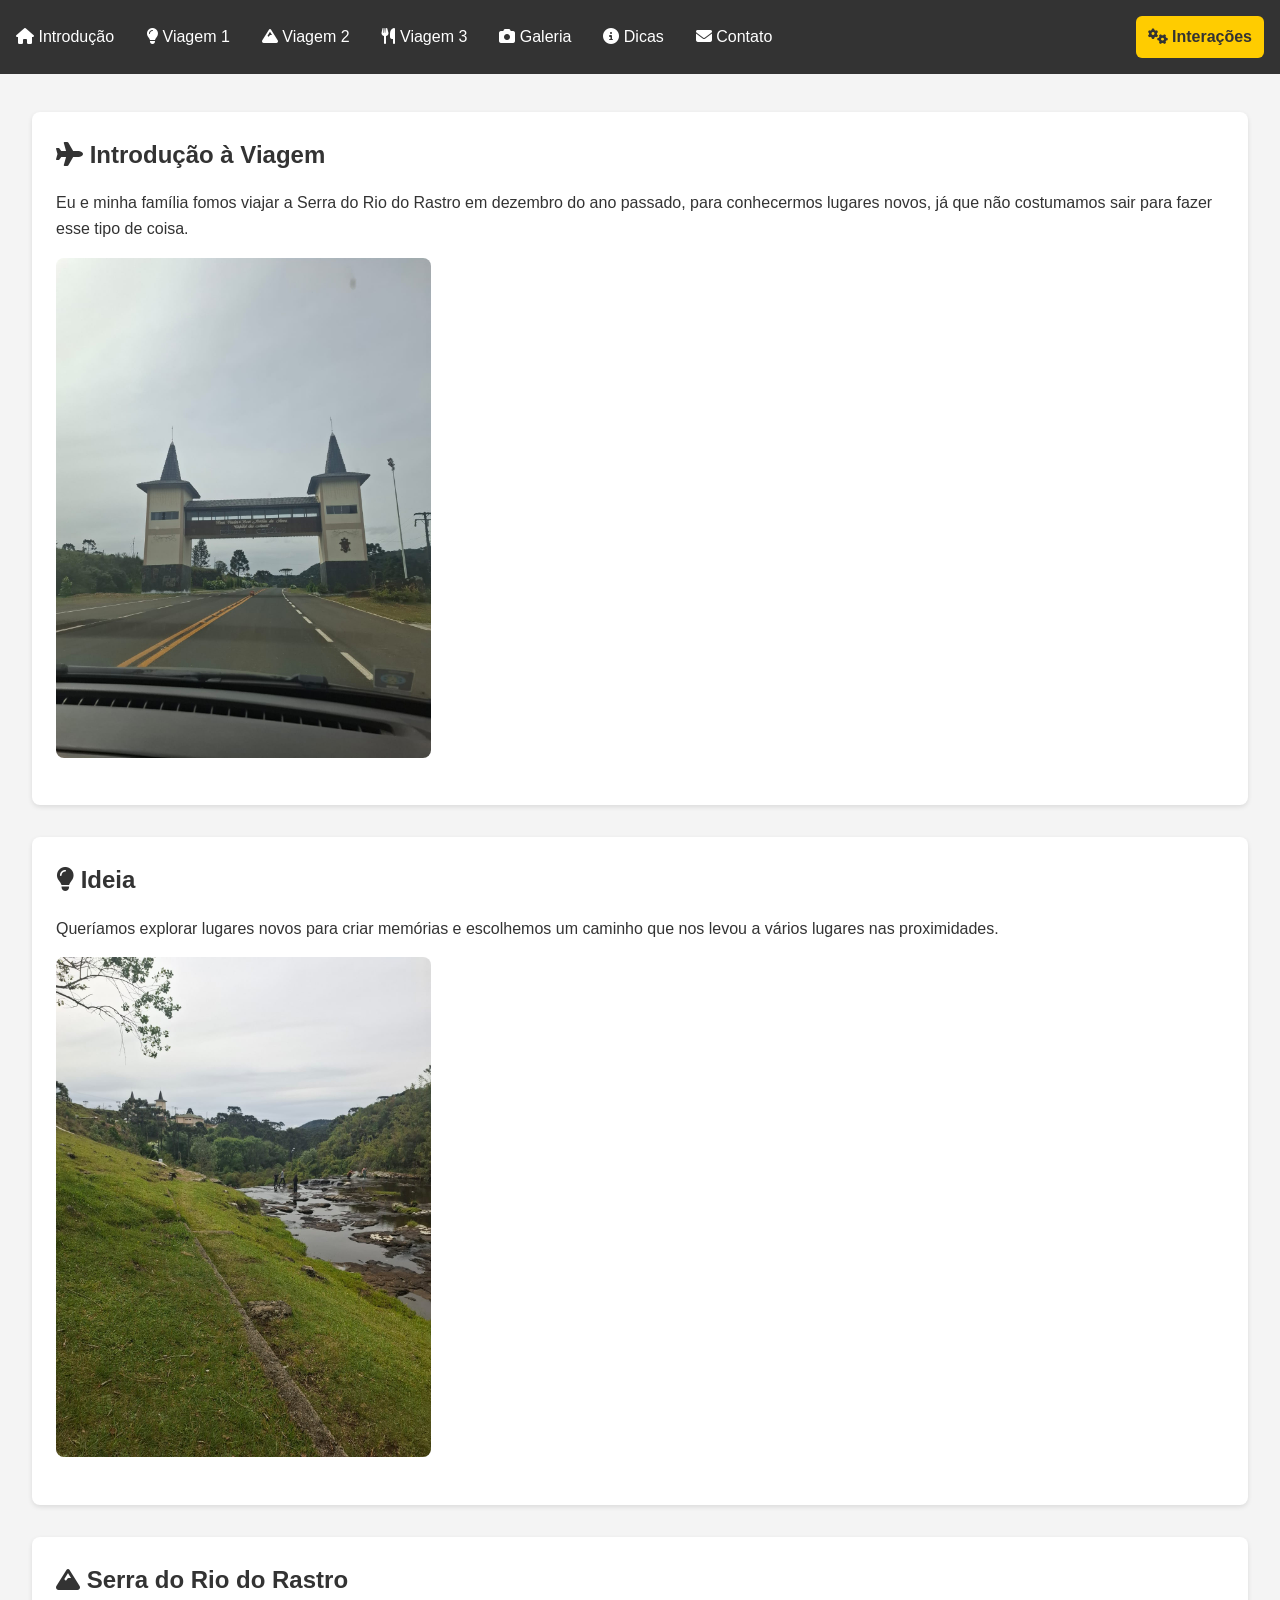
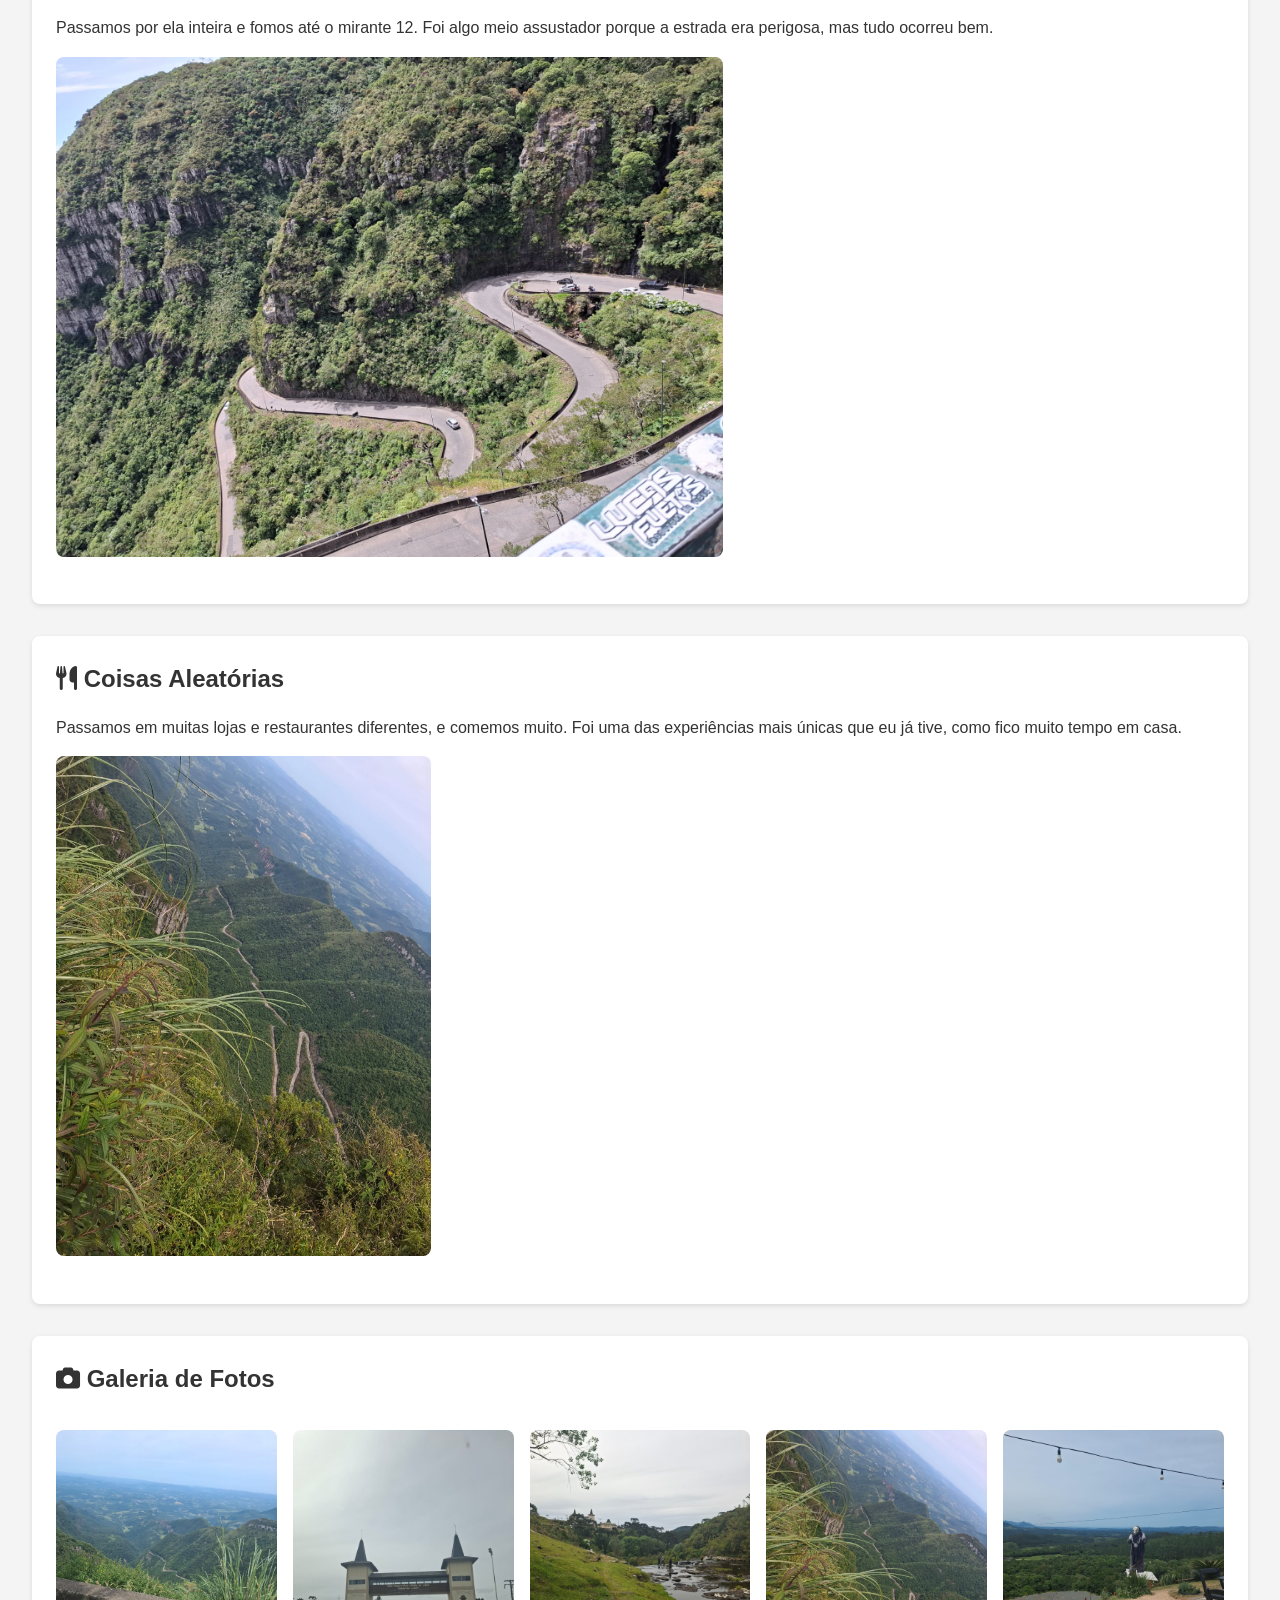
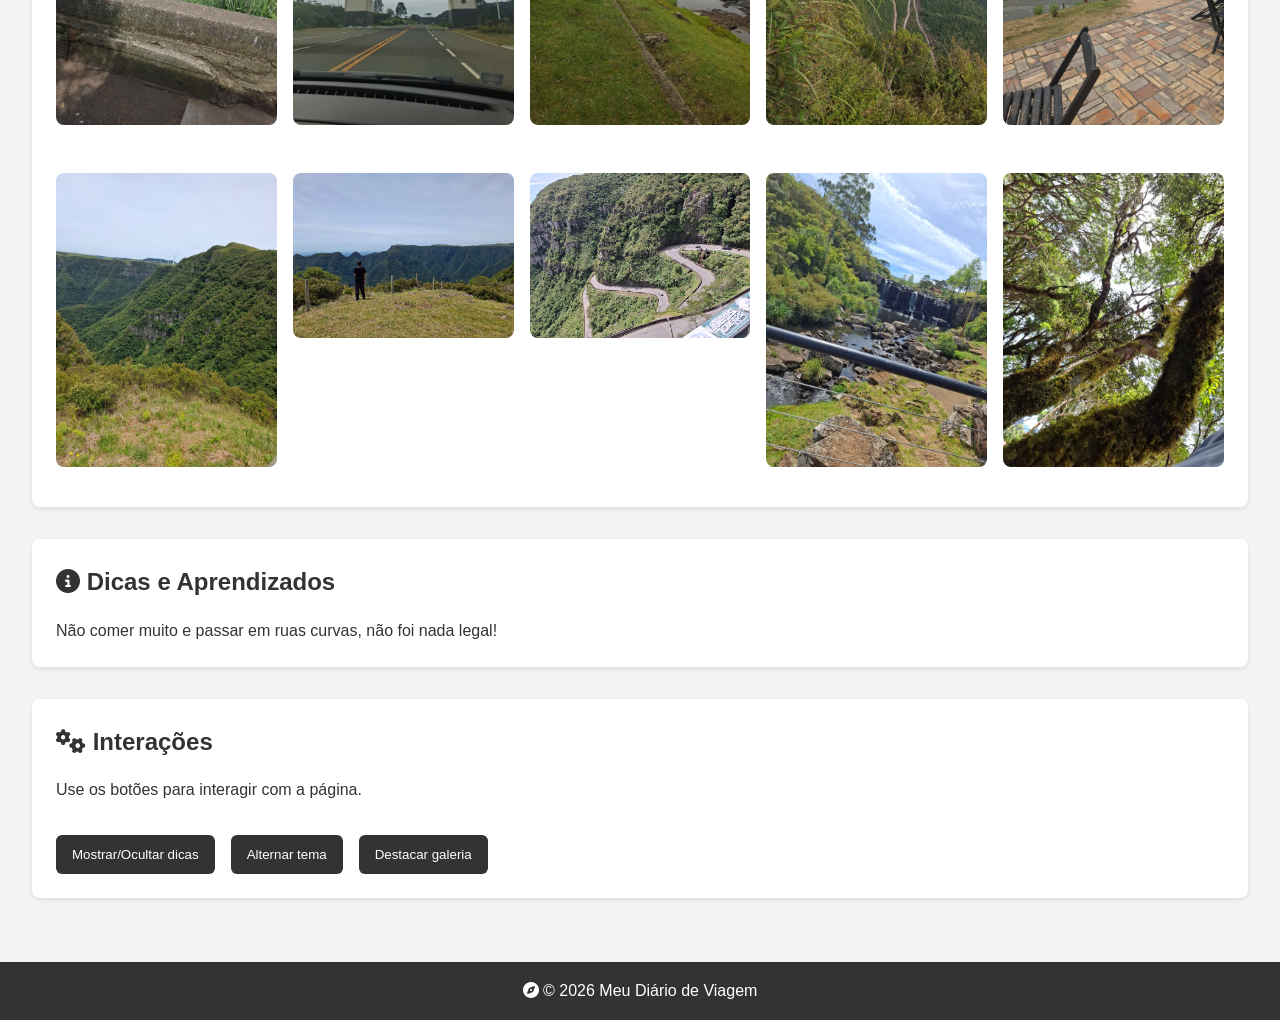
<file: index.html>
<!DOCTYPE html>
<html lang="pt-br">
<head>
    <meta charset="UTF-8">
    <meta name="viewport" content="width=device-width, initial-scale=1.0">
    <title>Diário de Viagem do Henrique</title>
    <link rel="stylesheet" href="styles.css">
    <link rel="stylesheet" href="https://cdnjs.cloudflare.com/ajax/libs/font-awesome/6.4.0/css/all.min.css">
</head>
<body>
    <header>
        <nav>
            <ul>
                <li><a href="#intro"><i class="fas fa-home"></i> Introdução</a></li>
                <li><a href="#vi1"><i class="fas fa-lightbulb"></i> Viagem 1</a></li>
                <li><a href="#vi2"><i class="fas fa-mountain"></i> Viagem 2</a></li>
                <li><a href="#vi3"><i class="fas fa-utensils"></i> Viagem 3</a></li>
                <li><a href="#gallery"><i class="fas fa-camera"></i> Galeria</a></li>
                <li><a href="#dicas"><i class="fas fa-info-circle"></i> Dicas</a></li>
                <li><a href="contato.html"><i class="fas fa-envelope"></i> Contato</a></li>
                <li class="nav-action"><a href="#interacoes" class="btn-interacoes"><i class="fas fa-cogs"></i> Interações</a></li>
            </ul>
        </nav>
    </header>
    <main>
        <section id="intro">
            <h1><i class="fas fa-plane"></i> Introdução à Viagem</h1>
            <p>Eu e minha família fomos viajar a Serra do Rio do Rastro em dezembro do ano passado, para conhecermos lugares novos, já que não costumamos sair para fazer esse tipo de coisa.</p>
            <img src="imagens/imagem2.jpg" alt="Imagem de introdução">
        </section>
        <section id="vi1">
            <h2><i class="fas fa-lightbulb"></i> Ideia</h2>
            <p>Queríamos explorar lugares novos para criar memórias e escolhemos um caminho que nos levou a vários lugares nas proximidades.</p>
            <img src="imagens/imagem3.jpg" alt="Imagem da viagem 1">
        </section>
        <section id="vi2">
            <h2><i class="fas fa-mountain"></i> Serra do Rio do Rastro</h2>
            <p>Passamos por ela inteira e fomos até o mirante 12. Foi algo meio assustador porque a estrada era perigosa, mas tudo ocorreu bem.</p>
            <img src="imagens/imagem8.jpg" alt="Imagem da viagem 2">
        </section>
        <section id="vi3">
            <h2><i class="fas fa-utensils"></i> Coisas Aleatórias</h2>
            <p>Passamos em muitas lojas e restaurantes diferentes, e comemos muito. Foi uma das experiências mais únicas que eu já tive, como fico muito tempo em casa.</p>
            <img src="imagens/imagem4.jpg" alt="Imagem da viagem 3">
        </section>
        <section id="gallery">
            <h2><i class="fas fa-camera"></i> Galeria de Fotos</h2>
            <div class="gallery">
                <img src="imagens/imagem1.jpg" alt="Foto 1">
                <img src="imagens/imagem2.jpg" alt="Foto 2">
                <img src="imagens/imagem3.jpg" alt="Foto 3">
                <img src="imagens/imagem4.jpg" alt="Foto 4">
                <img src="imagens/imagem5.jpg" alt="Foto 5">
                <img src="imagens/imagem6.jpg" alt="Foto 6">
                <img src="imagens/imagem7.jpg" alt="Foto 7">
                <img src="imagens/imagem8.jpg" alt="Foto 8">
                <img src="imagens/imagem9.jpg" alt="Foto 9">
                <img src="imagens/imagem10.jpg" alt="Foto 10">
            </div>
        </section>
        <section id="dicas">
            <h2><i class="fas fa-info-circle"></i> Dicas e Aprendizados</h2>
            <p id="dicas-paragraph">Não comer muito e passar em ruas curvas, não foi nada legal!</p>
        </section>
        <section id="interacoes">
            <h2><i class="fas fa-cogs"></i> Interações</h2>
            <p id="message">Use os botões para interagir com a página.</p>
            <div class="actions">
                <button id="toggle-dicas">Mostrar/Ocultar dicas</button>
                <button id="toggle-tema">Alternar tema</button>
                <button id="highlight-gallery">Destacar galeria</button>
            </div>
        </section>
    </main>
    <footer>
        <p><i class="fas fa-compass animate-spin"></i> © 2026 Meu Diário de Viagem</p>
    </footer>
    <script src="script.js"></script>
</body>
</html>
</file>
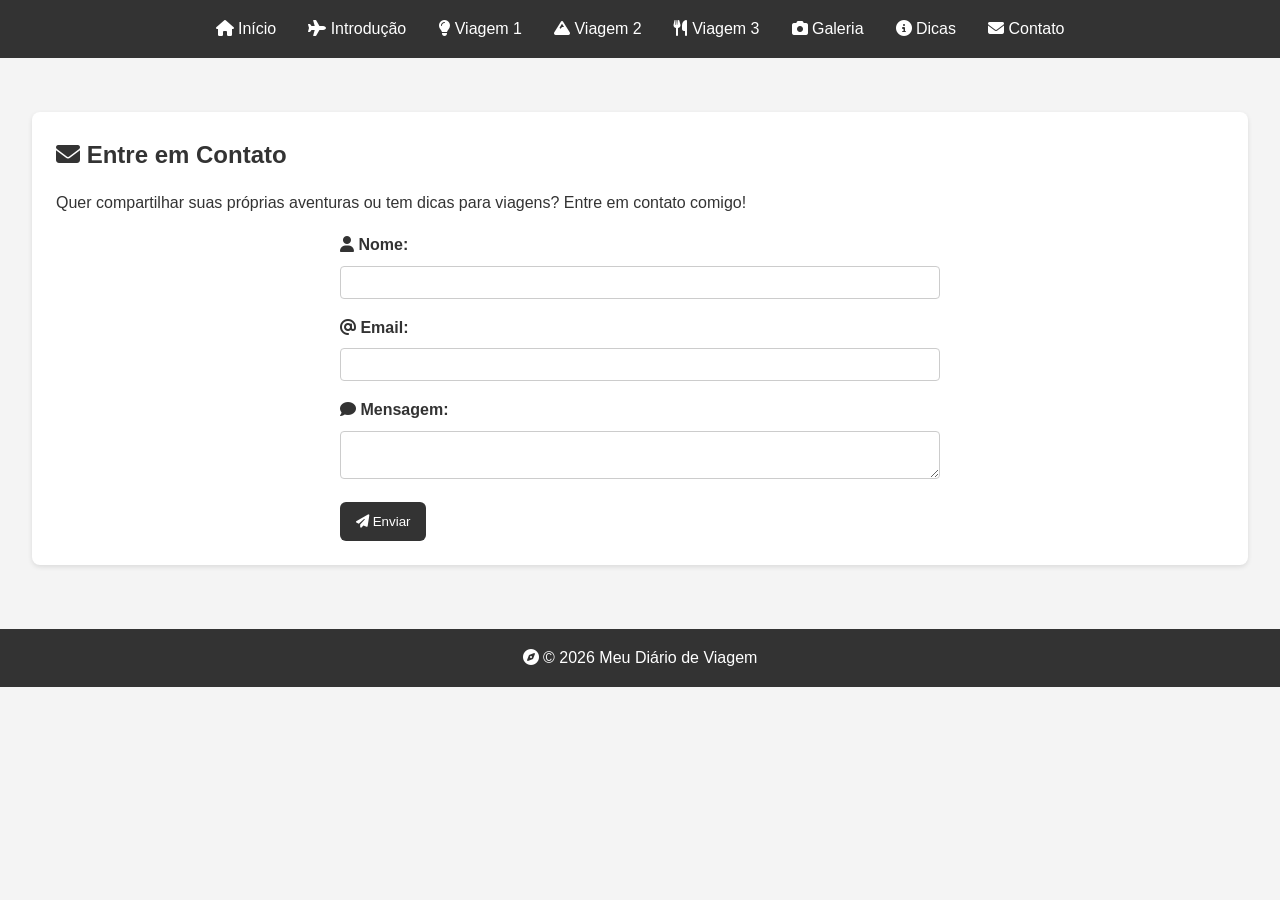
<file: contato.html>
<!DOCTYPE html>
<html lang="pt-br">
<head>
    <meta charset="UTF-8">
    <meta name="viewport" content="width=device-width, initial-scale=1.0">
    <title>Contato - Diário de Viagem</title>
    <link rel="stylesheet" href="styles.css">
    <link rel="stylesheet" href="https://cdnjs.cloudflare.com/ajax/libs/font-awesome/6.4.0/css/all.min.css">
</head>
<body>
    <header>
        <nav>
            <ul>
                <li><a href="index.html"><i class="fas fa-home"></i> Início</a></li>
                <li><a href="index.html#intro"><i class="fas fa-plane"></i> Introdução</a></li>
                <li><a href="index.html#vi1"><i class="fas fa-lightbulb"></i> Viagem 1</a></li>
                <li><a href="index.html#vi2"><i class="fas fa-mountain"></i> Viagem 2</a></li>
                <li><a href="index.html#vi3"><i class="fas fa-utensils"></i> Viagem 3</a></li>
                <li><a href="index.html#gallery"><i class="fas fa-camera"></i> Galeria</a></li>
                <li><a href="index.html#dicas"><i class="fas fa-info-circle"></i> Dicas</a></li>
                <li><a href="#contato"><i class="fas fa-envelope"></i> Contato</a></li>
            </ul>
        </nav>
    </header>
    <main>
        <section id="contato">
            <h1><i class="fas fa-envelope"></i> Entre em Contato</h1>
            <p>Quer compartilhar suas próprias aventuras ou tem dicas para viagens? Entre em contato comigo!</p>
            <form action="#" method="post">
                <label for="nome"><i class="fas fa-user"></i> Nome:</label>
                <input type="text" id="nome" name="nome" required>

                <label for="email"><i class="fas fa-at"></i> Email:</label>
                <input type="email" id="email" name="email" required>

                <label for="mensagem"><i class="fas fa-comment"></i> Mensagem:</label>
                <textarea id="mensagem" name="mensagem" required></textarea>

                <button type="submit"><i class="fas fa-paper-plane"></i> Enviar</button>
            </form>
        </section>
    </main>
    <footer>
        <p><i class="fas fa-compass animate-spin"></i> © 2026 Meu Diário de Viagem</p>
    </footer>
    <script src="script.js"></script>
</body>
</html>
</file>
<file: styles.css>
* {
    margin: 0;
    padding: 0;
    box-sizing: border-box;
}

body {
    font-family: 'Arial', sans-serif;
    line-height: 1.6;
    color: #333;
    background-color: #f4f4f4;
}

header {
    background-color: #333;
    color: #fff;
    padding: 1rem;
    position: fixed;
    width: 100%;
    top: 0;
    z-index: 100;
}

nav ul {
    list-style: none;
    display: flex;
    justify-content: center;
    gap: 2rem;
    align-items: center;
}

nav a {
    color: #fff;
    text-decoration: none;
    transition: color 0.3s;
}

nav a:hover {
    color: #ffcc00;
}

.nav-action {
    margin-left: auto;
}

.btn-interacoes {
    color: #fff;
    padding: 0;
    background: none;
}

.btn-interacoes:hover {
    color: #ffcc00;
    transform: none;
}

main {
    margin-top: 80px;
    padding: 2rem;
}

section {
    margin-bottom: 2rem;
    background-color: #fff;
    padding: 1.5rem;
    border-radius: 8px;
    box-shadow: 0 2px 5px rgba(0,0,0,0.1);
    scroll-margin-top: 80px;
}

h1, h2 {
    margin-bottom: 1rem;
    color: #333;
}

img {
    max-width: 100%;
    max-height: 500px;
    height: auto;
    object-fit: cover;
    border-radius: 8px;
    margin: 1rem 0;
    transition: transform 0.3s;
}

.gallery {
    display: grid;
    grid-template-columns: repeat(auto-fill, minmax(200px, 1fr));
    gap: 1rem;
}

footer {
    text-align: center;
    padding: 1rem;
    background-color: #333;
    color: #fff;
}

.animate-spin {
    animation: spin 2s linear infinite;
}

@keyframes spin {
    from { transform: rotate(0deg); }
    to { transform: rotate(360deg); }
}

form {
    max-width: 600px;
    margin: 0 auto;
}

label {
    display: block;
    margin-top: 1rem;
    font-weight: bold;
}

input, textarea {
    width: 100%;
    padding: 0.5rem;
    margin-top: 0.5rem;
    border: 1px solid #ccc;
    border-radius: 4px;
}

button {
    margin-top: 1rem;
    padding: 0.5rem 1rem;
    background-color: #333;
    color: #fff;
    border: none;
    border-radius: 4px;
    cursor: pointer;
}

button:hover {
    background-color: #555;
}

.btn-interacoes {
    display: inline-block;
    padding: 0.5rem 0.75rem;
    background-color: #ffcc00;
    color: #333;
    border-radius: 6px;
    text-decoration: none;
    font-weight: bold;
    transition: background-color 0.2s, transform 0.2s;
}

.btn-interacoes:hover {
    background-color: #e6b800;
    transform: translateY(-1px);
}

.actions {
    display: flex;
    gap: 1rem;
    flex-wrap: wrap;
    margin-top: 1rem;
}

button {
    padding: 0.75rem 1rem;
    border: none;
    border-radius: 6px;
    background-color: #333;
    color: #fff;
    cursor: pointer;
    transition: background-color 0.2s, transform 0.2s;
}

button:hover {
    background-color: #555;
    transform: translateY(-1px);
}

.hidden {
    display: none;
}

.dark-theme {
    background-color: #1f1f1f;
    color: #e5e5e5;
}

.dark-theme header,
.dark-theme footer,
.dark-theme section {
    background-color: #2c2c2c;
    color: #e5e5e5;
}

.dark-theme nav a {
    color: #fff;
}

.dark-theme h1,
.dark-theme h2 {
    color: #fff;
}

.highlighted-image img,
.selected {
    outline: 4px solid #ffcc00;
    transform: scale(1.02);
}

@media (max-width: 768px) {
    header {
        padding: 0.75rem;
    }
    
    nav ul {
        flex-direction: row;
        gap: 0.5rem;
        flex-wrap: wrap;
    }
    
    nav a {
        font-size: 0.85rem;
        padding: 0.5rem 0.75rem;
    }
    
    main {
        margin-top: 120px;
        padding: 1rem;
    }
    
    section {
        scroll-margin-top: 120px;
    }
    
    .gallery {
        grid-template-columns: repeat(auto-fill, minmax(150px, 1fr));
    }
}

@media (max-width: 480px) {
    header {
        padding: 0.5rem;
    }
    
    nav ul {
        gap: 0.3rem;
    }
    
    nav a {
        font-size: 0.75rem;
        padding: 0.4rem 0.5rem;
    }
    
    main {
        margin-top: 100px;
        padding: 0.75rem;
    }
    
    section {
        scroll-margin-top: 100px;
        padding: 1rem;
    }
    
    h1 {
        font-size: 1.5rem;
    }
    
    h2 {
        font-size: 1.2rem;
    }
    
    .gallery {
        grid-template-columns: repeat(auto-fill, minmax(120px, 1fr));
    }
}
</file>
